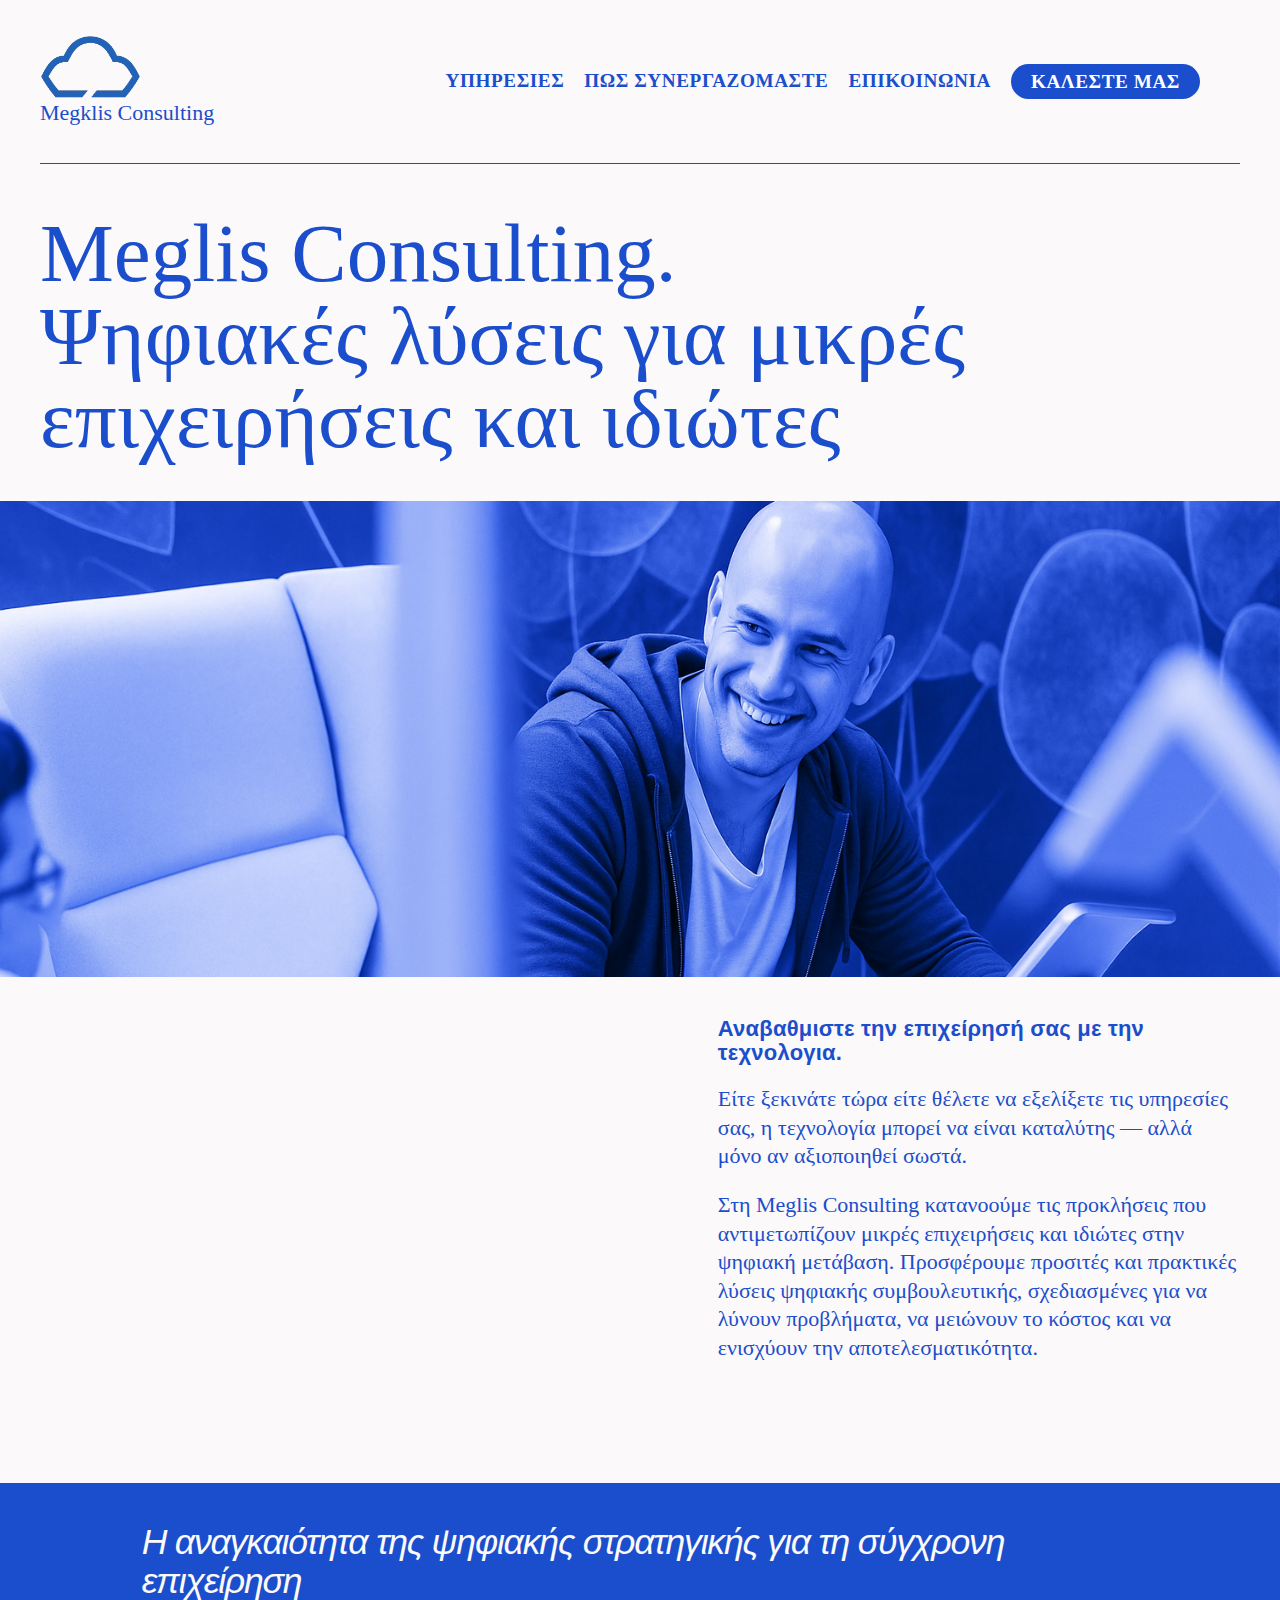
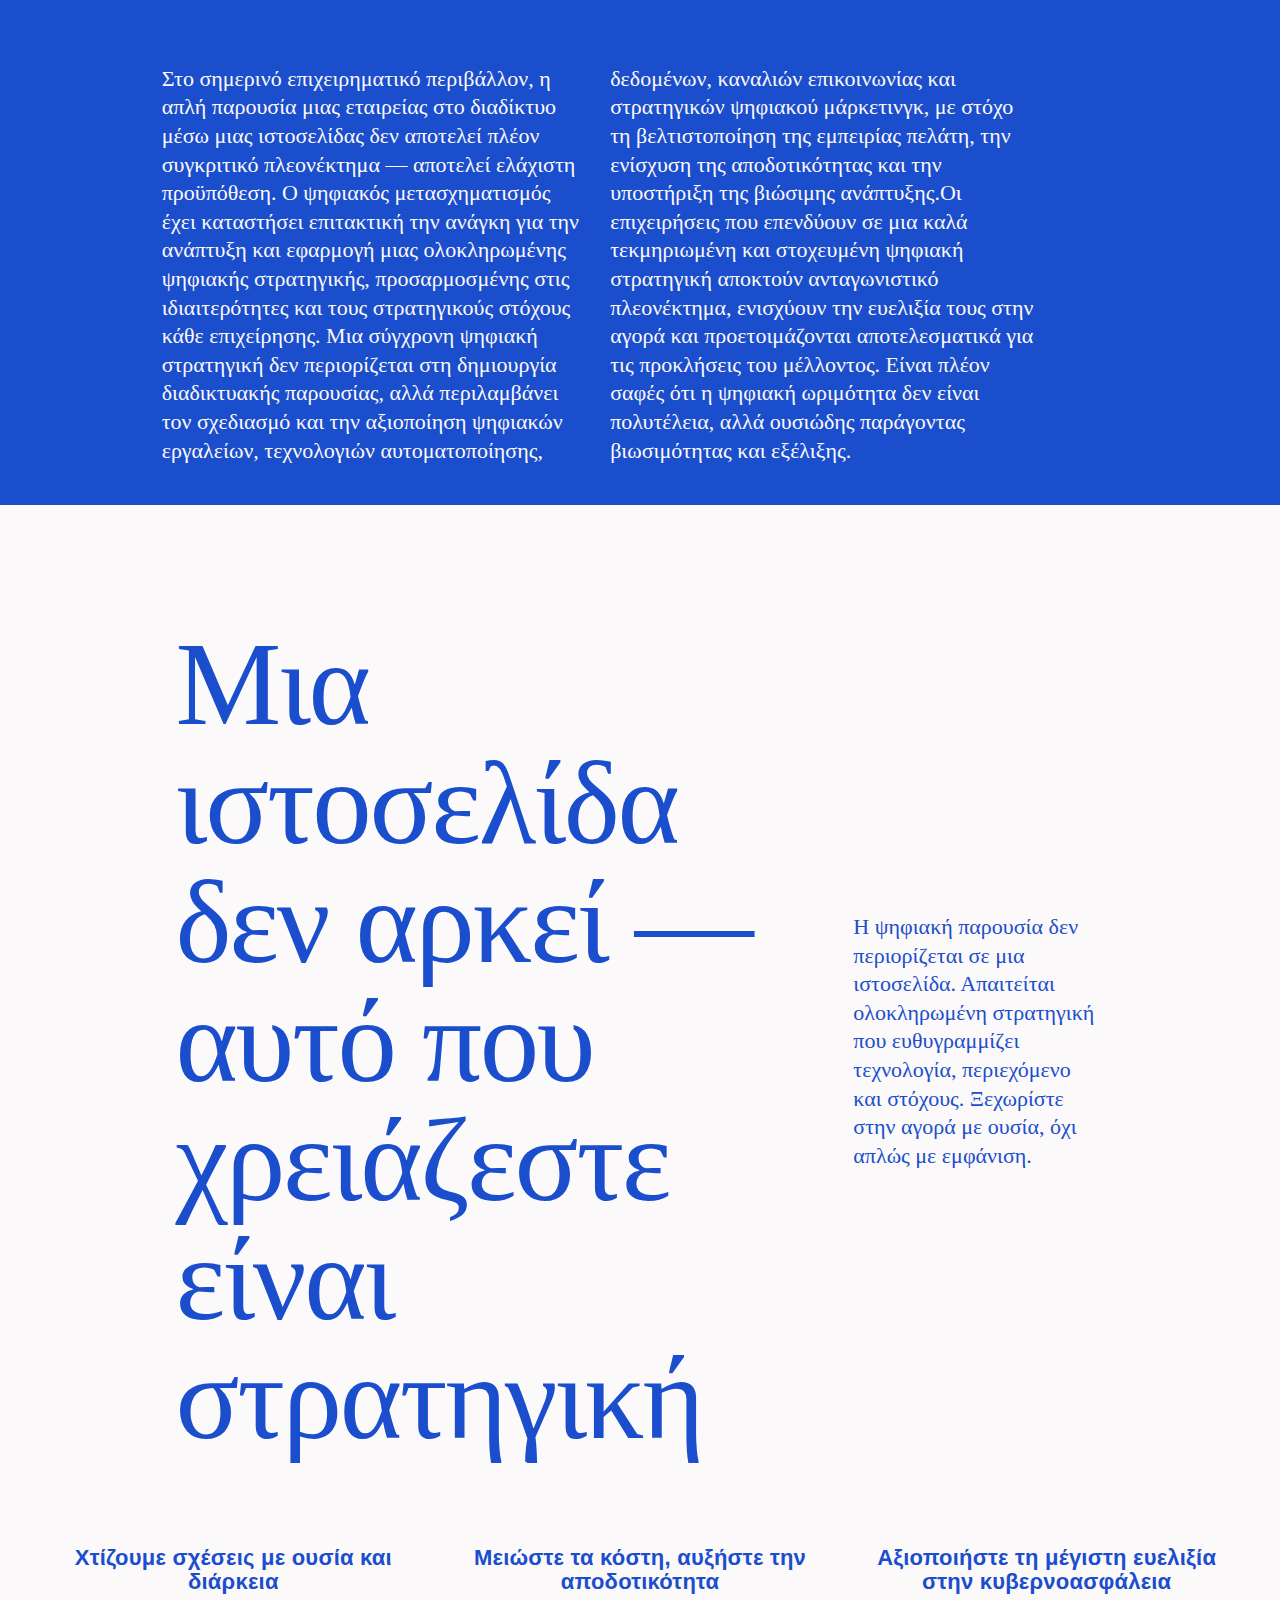
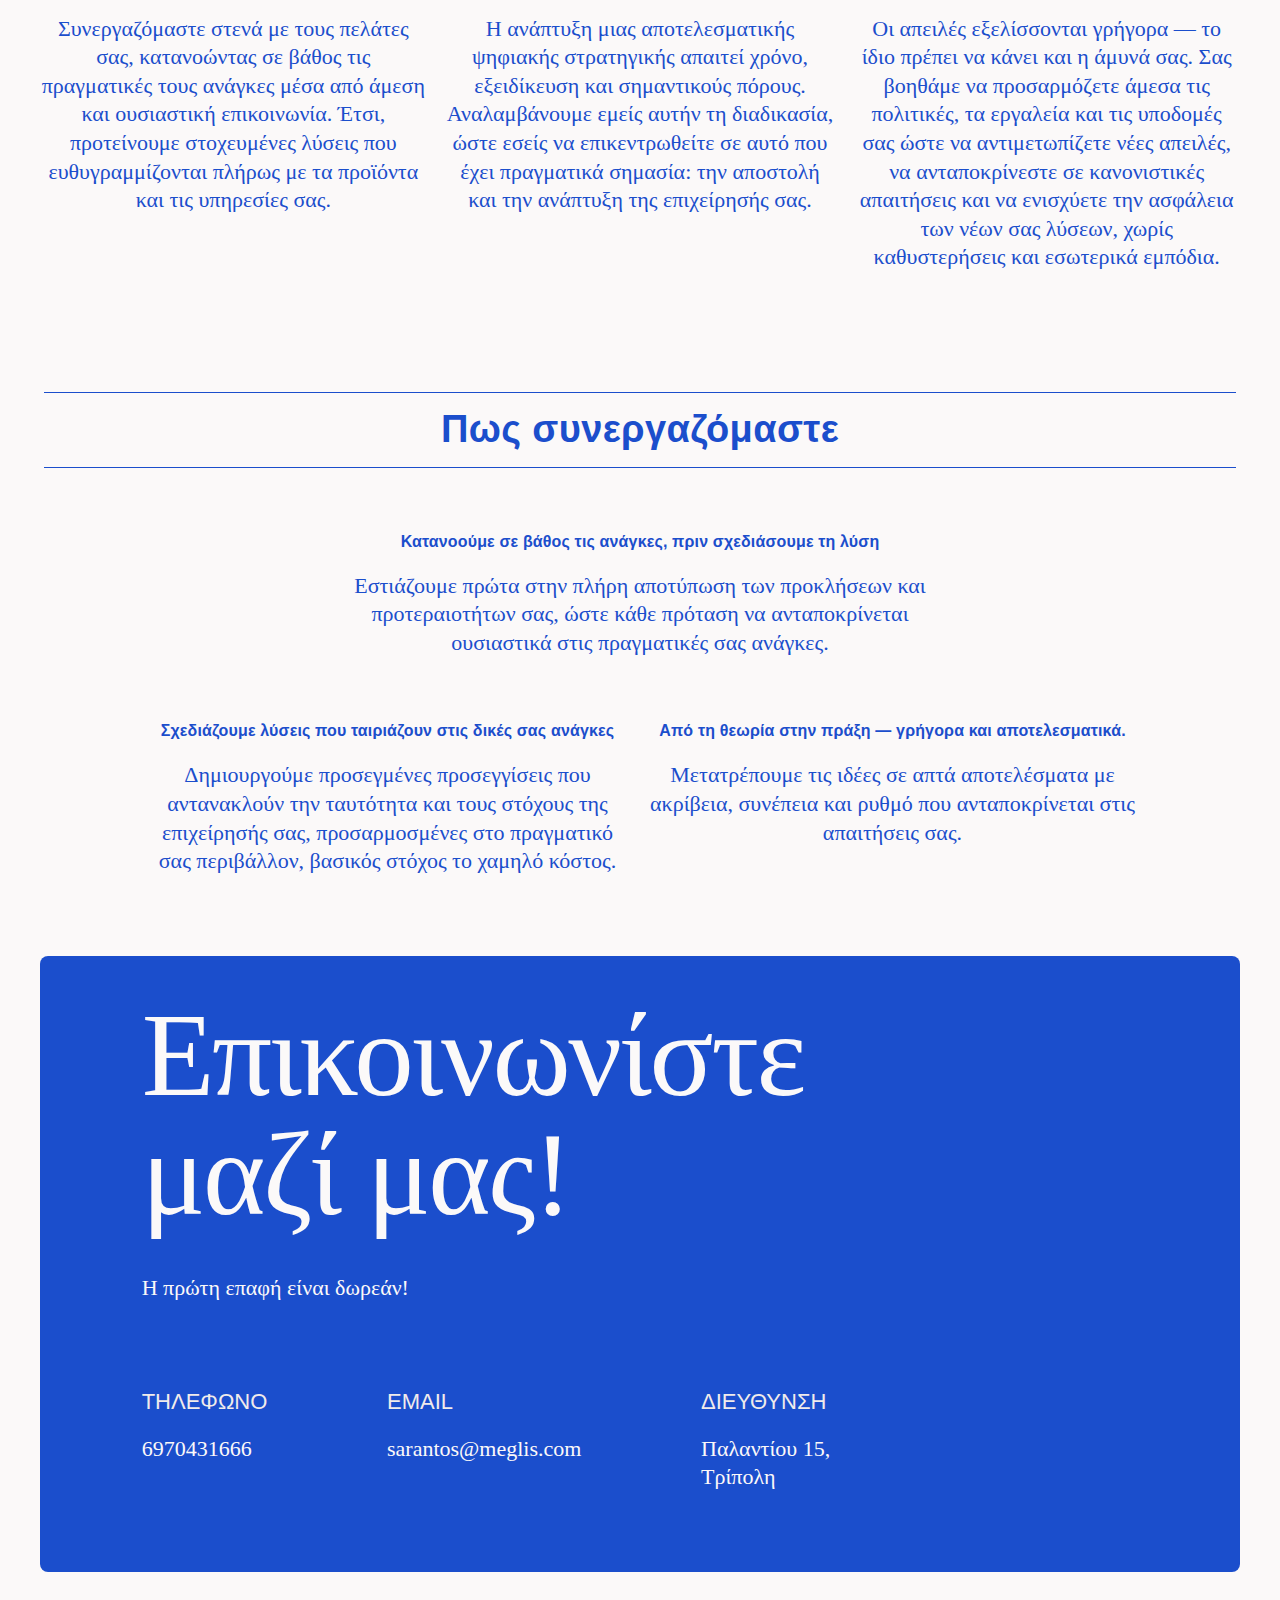
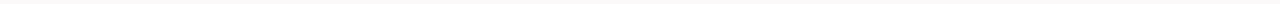
<file: index.html>
<!DOCTYPE html>
<html lang="en" dir="ltr">
  <head>
    <title>Meglis Consulting</title>
  <meta charset="utf-8">
  <meta name="viewport" content="width=device-width,initial-scale=1"/>
  <meta name="robots" content="index"/>
  <meta name="generator" content="GrapesJS Studio">
  <meta name="description" content="υπηρεσίες ψηφιακής συμβουλευτικής, κάτι περισσότερο από επαγγελματικές ιστοσελίδες"/>
  <meta property="og:title" content="Meglis Consulting"/>
  <meta property="og:description" content="υπηρεσίες ψηφιακής συμβουλευτικής, κάτι περισσότερο από επαγγελματικές ιστοσελίδες"/>
  <meta property="og:image" content="https://meglis.com/logo.png"/>
  <meta http-equiv="Content-Type" content="text/html; charset=UTF-8"/>
<meta http-equiv="X-UA-Compatible" content="ie=edge"/>
<meta name="author" content="Σαράντος Μεγκλής"/>
<link rel="canonical" href="https://meglis.com/"/>
<meta property="og:type" content="website"/>
<meta property="og:url" content="https://meglis.com"/>
<link rel="shortcut icon" href="logo.png" type="image/png"/>
  <link rel="stylesheet" href="./style.css">
  </head>
  <body id="ii4l" class="bg-white"><a href="https://./#main-content" class="[ skip-link ] button">Skip to content</a><header role="banner" id="i5h2k" class="site-head"><div id="io722" class="wrapper"><div id="ijhdi" class="site-head__inner"><div id="i3l5a" class="site-head__brand"><img width="100" viewbox="0 0 72 56" data-animate="fade-up" fill="none" src="assets/logo.png" id="ize3j"/><p width="80" viewbox="0 0 72 56" data-animate="fade-up" fill="none" id="iqcm6">Megklis Consulting</p></div><div id="imk45" class="menu__wrapper"><nav id="menu" aria-labelledby="menu-label" aria-hidden="true" class="[ menu ] site-head__nav"><ul id="iskiw" class="nav__list-copy-copy"><li data-animate="fade-up" id="i4co6"><a href="./services.html" id="iprym"><div id="i19jbr" spellcheck="false"><div id="it19q7"> ΥΠΗΡΕΣΙΕΣ</div></div></a></li><li data-animate="fade-up" id="i2xpe"><a href="index.html#join" id="iik6b">πως συνεργαζομαστε</a></li><li data-animate="fade-up" id="idm55"><a href="index.html#contact" id="ic97q">επικοινωνια</a></li><li data-animate="fade-up" id="iz5mk"><a href="tel:+306970431666" data-highlight="true" id="im45j" class="button">Καλεστε Μας</a></li></ul></nav></div></div></div></header><main id="main-content" tabindex="-1"><section class="hero"><div class="hero__content flow"><div class="wrapper triple-grid"><h1 id="i93rn" class="[ hero__heading ] text-500 md:text-600 lg:text-700 leading-tight md:leading-flat measure-shorts">Meglis Consulting. Ψηφιακές λύσεις για μικρές επιχειρήσεις και ιδιώτες</h1></div><picture loading="lazy" class="hero__image"><img src="assets/2.png" width="1440" alt="" srcset="" sizes="" id="ipdpz"/></picture><div class="hero__text wrapper flow triple-grid"><h2 data-animate="fade-up" id="iz391" class="[ hero__subtitle ] text-400 text-uppercase font-sans leading-tight tracking-loose">Αναβαθμιστε την επιχείρησή σας με την τεχνολογια.</h2><p data-animate="fade-up" id="is7eb" class="[ hero__description ] text-400 leading-loose measure-long">Είτε ξεκινάτε τώρα είτε θέλετε να εξελίξετε τις υπηρεσίες σας, η τεχνολογία μπορεί να είναι καταλύτης — αλλά μόνο αν αξιοποιηθεί σωστά.</p><p data-animate="fade-up" id="i3mrp" class="[ hero__description ] text-400 leading-loose measure-long">Στη Meglis Consulting κατανοούμε τις προκλήσεις που αντιμετωπίζουν μικρές επιχειρήσεις και ιδιώτες στην ψηφιακή μετάβαση.
Προσφέρουμε προσιτές και πρακτικές λύσεις ψηφιακής συμβουλευτικής, σχεδιασμένες για να λύνουν προβλήματα, να μειώνουν το κόστος και να ενισχύουν την αποτελεσματικότητα.</p></div></div></section><article id="about" class="[ about ] bg-primary font-smooth text-inverted align-center md:align-left"><div class="[ about__wrapper ] wrapper flow standard-grid"><h2 data-animate="in-view" class="[ about__header ] font-sans text-700 md:text-800 leading-flat"><span id="ixdps" class="[ about__prefix ] text-400 md:text-500 leading-tight font-italic">Η αναγκαιότητα της ψηφιακής στρατηγικής για τη σύγχρονη επιχείρηση</span> </h2><div data-animate="in-view" class="about__text"><p id="inqwv" class="[ about__description ] text-300 md:text-400">Στο σημερινό επιχειρηματικό περιβάλλον, η απλή παρουσία μιας εταιρείας στο διαδίκτυο μέσω μιας ιστοσελίδας δεν αποτελεί πλέον συγκριτικό πλεονέκτημα — αποτελεί ελάχιστη προϋπόθεση. Ο ψηφιακός μετασχηματισμός έχει καταστήσει επιτακτική την ανάγκη για την ανάπτυξη και εφαρμογή μιας ολοκληρωμένης ψηφιακής στρατηγικής, προσαρμοσμένης στις ιδιαιτερότητες και τους στρατηγικούς στόχους κάθε επιχείρησης. Μια σύγχρονη ψηφιακή στρατηγική δεν περιορίζεται στη δημιουργία διαδικτυακής παρουσίας, αλλά περιλαμβάνει τον σχεδιασμό και την αξιοποίηση ψηφιακών εργαλείων, τεχνολογιών αυτοματοποίησης, δεδομένων, καναλιών επικοινωνίας και στρατηγικών ψηφιακού μάρκετινγκ, με στόχο τη βελτιστοποίηση της εμπειρίας πελάτη, την ενίσχυση της αποδοτικότητας και την υποστήριξη της βιώσιμης ανάπτυξης.Οι επιχειρήσεις που επενδύουν σε μια καλά τεκμηριωμένη και στοχευμένη ψηφιακή στρατηγική αποκτούν ανταγωνιστικό πλεονέκτημα, ενισχύουν την ευελιξία τους στην αγορά και προετοιμάζονται αποτελεσματικά για τις προκλήσεις του μέλλοντος. Είναι πλέον σαφές ότι η ψηφιακή ωριμότητα δεν είναι πολυτέλεια, αλλά ουσιώδης παράγοντας βιωσιμότητας και εξέλιξης.</p></div></div></article><article id="mission" class="mission wrapper flow"><div data-animate="in-view" class="mission__text"><h2 id="iqnp6" class="[ mission__header ] text-550 md:text-700 lg:text-800 leading-tight md:leading-flat ][ tracking-fit lg:tracking-flat">Μια ιστοσελίδα δεν αρκεί — αυτό που χρειάζεστε είναι στρατηγική</h2><p id="i32rr" class="[ text-300 md:text-400 measure-short ]">Η ψηφιακή παρουσία δεν περιορίζεται σε μια ιστοσελίδα. Απαιτείται ολοκληρωμένη στρατηγική που ευθυγραμμίζει τεχνολογία, περιεχόμενο και στόχους. Ξεχωρίστε στην αγορά με ουσία, όχι απλώς με εμφάνιση.</p></div><ul class="objectives triple-grid"><li data-animate="in-view" class="[ goal ] align-center flow"><h3 id="ion6e" class="[ font-sans text-uppercase ] text-300 md:text-400 leading-tight tracking-loose">Χτίζουμε σχέσεις με ουσία και διάρκεια</h3><p id="il7zg" class="[ text-300 md:text-400 ]">Συνεργαζόμαστε στενά με τους πελάτες σας, κατανοώντας σε βάθος τις πραγματικές τους ανάγκες μέσα από άμεση και ουσιαστική επικοινωνία. Έτσι, προτείνουμε στοχευμένες λύσεις που ευθυγραμμίζονται πλήρως με τα προϊόντα και τις υπηρεσίες σας.</p></li><li data-animate="in-view" id="iy1qn" class="[ goal ] align-center flow"><h3 id="imn3i" class="[ font-sans text-uppercase ] text-300 md:text-400 leading-tight tracking-loose">Μειώστε τα κόστη, αυξήστε την αποδοτικότητα</h3><p id="iy1qn-2" class="[ text-300 md:text-400 ]">Η ανάπτυξη μιας αποτελεσματικής ψηφιακής στρατηγικής απαιτεί χρόνο, εξειδίκευση και σημαντικούς πόρους. Αναλαμβάνουμε εμείς αυτήν τη διαδικασία, ώστε εσείς να επικεντρωθείτε σε αυτό που έχει πραγματικά σημασία: την αποστολή και την ανάπτυξη της επιχείρησής σας.</p></li><li data-animate="in-view" class="[ goal ] align-center flow"><h3 id="if6pw" class="[ font-sans text-uppercase ] text-300 md:text-400 leading-tight tracking-loose">Αξιοποιήστε τη μέγιστη ευελιξία στην κυβερνοασφάλεια</h3><p id="i44yh" class="[ text-300 md:text-400 ]">Οι απειλές εξελίσσονται γρήγορα — το ίδιο πρέπει να κάνει και η άμυνά σας. Σας βοηθάμε να προσαρμόζετε άμεσα τις πολιτικές, τα εργαλεία και τις υποδομές σας ώστε να αντιμετωπίζετε νέες απειλές, να ανταποκρίνεστε σε κανονιστικές απαιτήσεις και να ενισχύετε την ασφάλεια των νέων σας λύσεων, χωρίς καθυστερήσεις και εσωτερικά εμπόδια.</p></li></ul></article><article id="join" class="[ join ] wrapper flow align-center"><!-- <div class="flow" data-animate="in-view">
                <h2 class="[ join__header ] text-550 md:text-700 lg:text-800 leading-tight md:leading-flat md:measure-micro tracking-fit tracking-flat"
                    style="opacity:1;transform:translateY(0px)">Η2.</h2>
                <p class="[ join__description ] text-300 md:text-400 measure-long"
                    style="opacity:1;transform:translateY(0px)"><π></p>
            </div> --><section data-animate="in-view" class="work flow"><h3 id="it4gi6" class="[ work__header ] font-sans text-uppercase text-400 leading-tight tracking-loose">Πως συνεργαζόμαστε</h3><ul id="ihf3qt" class="perks flow standard-grid"><li data-animate="in-view" class="perk"><h4 class="[ font-sans text-uppercase text-300 ] leading-fit tracking-loose">Κατανοούμε σε βάθος τις ανάγκες, πριν σχεδιάσουμε τη λύση</h4><p id="ic7ug4" class="[ text-300 md:text-400 ] align-left lg:align-center"> Εστιάζουμε πρώτα στην πλήρη αποτύπωση των προκλήσεων και προτεραιοτήτων σας, ώστε κάθε πρόταση να ανταποκρίνεται ουσιαστικά στις πραγματικές σας ανάγκες.
                        </p></li><li data-animate="in-view" class="perk"><h4 class="[ font-sans text-uppercase text-300 ] leading-fit tracking-loose">Σχεδιάζουμε λύσεις που ταιριάζουν στις δικές σας ανάγκες</h4><p id="i7f5j3" class="[ text-300 md:text-400 ] align-left lg:align-center">Δημιουργούμε προσεγμένες προσεγγίσεις που αντανακλούν την ταυτότητα και τους στόχους της επιχείρησής σας, προσαρμοσμένες στο πραγματικό σας περιβάλλον, βασικός στόχος το χαμηλό κόστος.</p></li><li data-animate="in-view" class="perk"><h4 class="[ font-sans text-uppercase text-300 ] leading-fit tracking-loose">Από τη θεωρία στην πράξη — γρήγορα και αποτελεσματικά.</h4><p id="icm1m5" class="[ text-300 md:text-400 ] align-left lg:align-center">Μετατρέπουμε τις ιδέες σε απτά αποτελέσματα με ακρίβεια, συνέπεια και ρυθμό που ανταποκρίνεται στις απαιτήσεις σας.</p></li></ul><!-- </section><button id="modal-toggle" type="button" class="modal__toggle button" aria-expanded="false"> </button>
            <div role="dialog" id="signup-dialog" class="dialog hidden sf-hidden" aria-modal="true"
                aria-labelledby="dialog-label"></div> --></section></article></main><footer id="contact" data-animate="in-view" class="site-foot wrapper"><div id="iqd9xk" class="[ site-foot__content ] bg-primary font-smooth text-inverted standard-grid"><div data-animate="in-view" class="text-illustration"><h2 id="iq06jm" class="[ site-foot__header ] text-550 md:text-700 lg:text-800 align-center lg:align-left leading-tight md:leading-flat tracking-fit lg:tracking-flat">Επικοινωνίστε μαζί μας!</h2></div><div data-animate="in-view" class="text-illustration"><p id="iep9y6" class="[ text-300 md:text-400 ] align-left lg:align-center">Η πρώτη επαφή είναι δωρεάν!</p></div><address data-animate="in-view" class="contact"><div id="i2ils9" class="contact__phone"><h3 class="[ contact__title ]">Τηλεφωνο</h3><a href="tel:+306970431666">6970431666</a></div><div id="iifm3r" class="contact__email"><h3 class="[ contact__title ]">Email</h3><a href="mailto:sarantos@meglis.com">sarantos@meglis.com</a></div><!-- <div class="contact__social" style="opacity:1;transform:translateY(0px)">
                    <h3 class="[ contact__title ]">Social Media</h3><a
                        href="https://instagram.com/cgrconcept18">Instagram</a> <a
                        href="https://www.facebook.com/CGR-Consulting-878782695628691/">Facebook</a> <a
                        href="https://cgr-consulting.ca/?ref=onepagelove">LinkedIn</a>
                </div> --><div id="i2tnfw" class="contact__address"><h3 class="[ contact__title ]">Διευθυνση</h3><p>Παλαντίου 15, Τρίπολη</p></div></address></div></footer><noscript>&amp;lt;link rel=&amp;#34;stylesheet&amp;#34;
        href=&amp;#34;/subfont/fallback-b0566196bf.css&amp;#34;&amp;gt;</noscript><xox-ponpxcawhkkf><template shadowrootmode="closed"><div id="oWrGUkM_nJmpHEVT"></div></template></xox-ponpxcawhkkf></body>
</html>
</file>
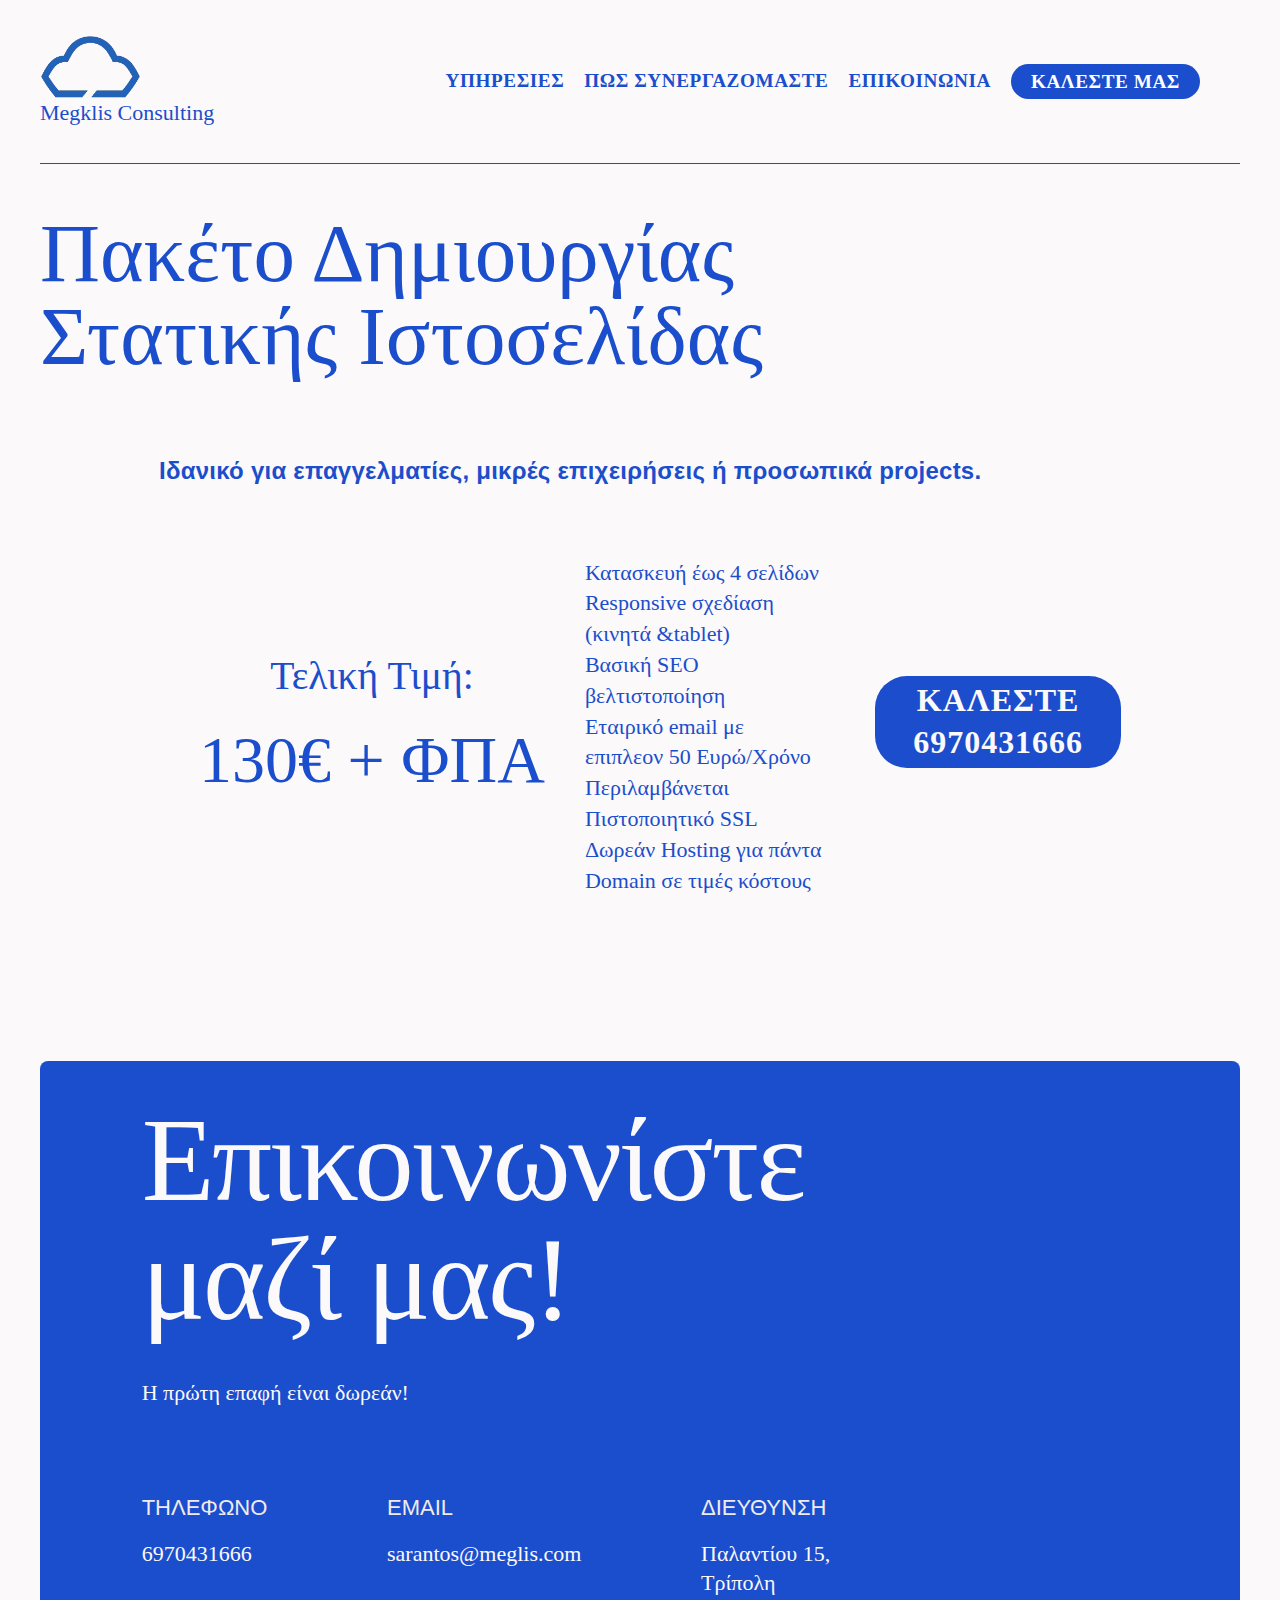
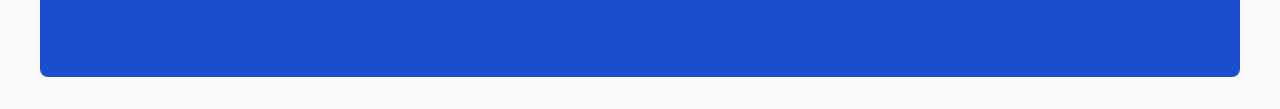
<file: services.html>
<!DOCTYPE html>
<html lang="en" dir="ltr">
  <head>
    <title>Meglis Consulting</title>
  <meta charset="utf-8">
  <meta name="viewport" content="width=device-width,initial-scale=1"/>
  <meta name="robots" content="index"/>
  <meta name="generator" content="GrapesJS Studio">
  <meta name="description" content="υπηρεσίες ψηφιακής συμβουλευτικής, κάτι περισσότερο από επαγγελματικές ιστοσελίδες"/>
  <meta property="og:title" content="Meglis Consulting"/>
  <meta property="og:description" content="υπηρεσίες ψηφιακής συμβουλευτικής, κάτι περισσότερο από επαγγελματικές ιστοσελίδες"/>
  <meta property="og:image" content="https://meglis.com/logo.png"/>
  <meta http-equiv="Content-Type" content="text/html; charset=UTF-8"/>
<meta http-equiv="X-UA-Compatible" content="ie=edge"/>
<meta name="author" content="Σαράντος Μεγκλής"/>
<link rel="canonical" href="https://meglis.com/"/>
<meta property="og:type" content="website"/>
<meta property="og:url" content="https://meglis.com"/>
<link rel="shortcut icon" href="logo.png" type="image/png"/>
<!-- Google tag (gtag.js) -->
<script async src="https://www.googletagmanager.com/gtag/js?id=AW-715668818">
</script>
<script>
  window.dataLayer = window.dataLayer || [];
  function gtag(){dataLayer.push(arguments);}
  gtag('js', new Date());

  gtag('config', 'AW-715668818');
</script>
<script>
  gtag('event', 'conversion', {'send_to': 'AW-715668818/ALbSCIzth9MaENL6oNUC'});
</script>
  <link rel="stylesheet" href="./style.css">
  </head>
  <body id="ii4l-2" class="bg-white"><a href="https://./#main-content" class="[ skip-link ] button">Skip to content</a><header role="banner" id="i5h2k-2" class="site-head"><div id="io722-2" class="wrapper"><div id="ijhdi-2" class="site-head__inner"><div id="i3l5a-2" class="site-head__brand"><img width="100" viewbox="0 0 72 56" data-animate="fade-up" fill="none" src="assets/logo.png" id="ize3j-2"/><p width="80" viewbox="0 0 72 56" data-animate="fade-up" fill="none" id="iqcm6-2">Megklis Consulting</p></div><div id="imk45-2" class="menu__wrapper"><nav id="menu-2" aria-labelledby="menu-label" aria-hidden="true" class="[ menu ] site-head__nav"><ul id="iskiw-2" class="nav__list-copy-copy"><li data-animate="fade-up" id="i4co6-2"><a href="index.html#mission" id="iprym-2"><div id="i19jbr-2" spellcheck="false"><div id="i8x19l"> ΥΠΗΡΕΣΙΕΣ</div></div></a></li><li data-animate="fade-up" id="i2xpe-2"><a href="index.html#join" id="iik6b-2">πως συνεργαζομαστε</a></li><li data-animate="fade-up" id="idm55-2"><a href="index.html#contact" id="ic97q-2">επικοινωνια</a></li><li data-animate="fade-up" id="iz5mk-2"><a href="tel:+306970431666" data-highlight="true" id="im45j-2-2" class="button">Καλεστε Μας</a></li></ul></nav></div></div></div></header><main id="main-content-2" tabindex="-1"><section id="isd5s8" class="hero"><div id="ipilxd" class="hero__content flow"><div id="i20mxx" class="wrapper triple-grid"><h1 id="ids91h" class="[ hero__heading ] text-500 md:text-600 lg:text-700 leading-tight md:leading-flat measure-shorts">Πακέτο Δημιουργίας Στατικής Ιστοσελίδας</h1></div></div></section><article id="join-2"><!-- <div class="flow" data-animate="in-view">
                <h2 class="[ join__header ] text-550 md:text-700 lg:text-800 leading-tight md:leading-flat md:measure-micro tracking-fit tracking-flat"
                    style="opacity:1;transform:translateY(0px)">Η2.</h2>
                <p class="[ join__description ] text-300 md:text-400 measure-long"
                    style="opacity:1;transform:translateY(0px)"><π></p>
            </div> --><section data-animate="in-view" id="il9k9t" class="work flow"><h3 id="it4gi6-2-2" class="[ work__header ] font-sans text-uppercase text-400 leading-tight tracking-loose">Ιδανικό για επαγγελματίες, μικρές επιχειρήσεις ή προσωπικά projects.</h3><!-- </section><button id="modal-toggle" type="button" class="modal__toggle button" aria-expanded="false"> </button>
            <div role="dialog" id="signup-dialog" class="dialog hidden sf-hidden" aria-modal="true"
                aria-labelledby="dialog-label"></div> --><div data-type-role="flex-row" id="ihfgsp" class="gjs-plg-flex-row"><div data-type-role="flex-column" id="iqviwg" class="gjs-plg-flex-column"><div id="inmy5f"><div id="i5lrgk">Τελική Τιμή:</div></div><div id="ignpri"><div id="i5fj15">130€ + ΦΠΑ</div></div></div><div data-type-role="flex-column" id="ixtrrh" class="gjs-plg-flex-column"><div id="i02o8u"><div id="ido6bm"><div id="in7ibd">Κατασκευή έως 4 σελίδων</div><div id="iv6kdk">Responsive σχεδίαση (κινητά &amp;tablet)</div><div id="izgj6f">Βασική SEO βελτιστοποίηση</div><div id="ihtgvr">Εταιρικό email με</div><div draggable="true" id="iur6md">επιπλεον 50 Ευρώ/Χρόνο</div><div draggable="true" id="i38ibx">Περιλαμβάνεται <br id="i8jo1l"/>Πιστοποιητικό SSL</div><div draggable="true" id="i5oi7e">Δωρεάν Hosting για πάντα</div><div id="ivqbdr">Domain σε τιμές κόστους</div></div></div></div><div data-type-role="flex-column" id="i9cslp" class="gjs-plg-flex-column"><a href="tel:+306970431666" data-highlight="true" id="im45j-2-4" class="button"><div id="idccpx" spellcheck="false"><div id="ipqfol">Καλεστε</div><div id="iwmjoy">6970431666</div></div></a></div></div></section></article></main><footer id="contact-2" data-animate="in-view" class="site-foot wrapper"><div id="iqd9xk-2" class="[ site-foot__content ] bg-primary font-smooth text-inverted standard-grid"><div data-animate="in-view" class="text-illustration"><h2 id="iq06jm-2" class="[ site-foot__header ] text-550 md:text-700 lg:text-800 align-center lg:align-left leading-tight md:leading-flat tracking-fit lg:tracking-flat">Επικοινωνίστε μαζί μας!</h2></div><div data-animate="in-view" class="text-illustration"><p id="iep9y6-2" class="[ text-300 md:text-400 ] align-left lg:align-center">Η πρώτη επαφή είναι δωρεάν!</p></div><address data-animate="in-view" class="contact"><div id="i2ils9-2" class="contact__phone"><h3 class="[ contact__title ]">Τηλεφωνο</h3><a href="tel:+306970431666" id="iptt4b">6970431666</a></div><div id="iifm3r-2" class="contact__email"><h3 class="[ contact__title ]">Email</h3><a href="mailto:sarantos@meglis.com">sarantos@meglis.com</a></div><!-- <div class="contact__social" style="opacity:1;transform:translateY(0px)">
                    <h3 class="[ contact__title ]">Social Media</h3><a
                        href="https://instagram.com/cgrconcept18">Instagram</a> <a
                        href="https://www.facebook.com/CGR-Consulting-878782695628691/">Facebook</a> <a
                        href="https://cgr-consulting.ca/?ref=onepagelove">LinkedIn</a>
                </div> --><div id="i2tnfw-2" class="contact__address"><h3 class="[ contact__title ]">Διευθυνση</h3><p>Παλαντίου 15, Τρίπολη</p></div></address></div></footer></body>
</html>
</file>
<file: style.css>
* { box-sizing: border-box; } body {margin: 0;}:root{--gjs-t-color-primary:#cf549e;--gjs-t-color-secondary:#b9227d;--gjs-t-color-accent:#ffb347;--gjs-t-color-success:#28a745;--gjs-t-color-warning:#ffc107;--gjs-t-color-error:#dc3545;--color-black:#0a0505;--color-white:#fbf9f9;--color-gray-0:#160f0f;--color-gray-1:#413a3a;--color-gray-2:#7a7777;--color-gray-3:#b7aeae;--color-gray-4:#e1dbdb;--color-gray-5:#f0ebeb;--color-primary:#1b4ecc;--color-primary-shade:#123c98;--color-primary-tint:#9aa8ff;--color-error:#cc1b1b
        ;}body{background-color:#e7e7e7;font-family:"Cirka Regular__subset", Cirka Regular, Times New Roman, Georgia, serif;min-height:100vh;color:#1b4ecc;font-size:1.375rem;line-height:1.4;scroll-behavior:smooth;}.head{padding:50px 50px 35px;}.logo{height:50px;display:block;margin:0 auto;}.card{max-width:700px;padding:40px 45px;background-color:white;border-radius:15px;margin:0 auto;}.title{margin:0;text-align:center;}.gjs-t-body{background-color:inherit;color:inherit;font-size:1rem;line-height:1.75rem;font-family:Arial, Helvetica, sans-serif;}.subtitle{text-align:center;margin:0;padding:25px 0;}.paragraph{line-height:1.5;margin-bottom:40px;}.link{color:#af4e8a;text-decoration:none;font-size:13px;}.footer{margin-top:30px;text-align:center;}.gjs-t-h1{color:var(--gjs-t-color-secondary);font-size:1.5rem;line-height:2.5rem;}.button{display:inline-block;padding:.5rem 1rem;text-decoration:none;text-align:center;border-width:0;-webkit-font-smoothing:antialiased;-moz-osx-font-smoothing:grayscale;background-color:#1b4ecc;border:0;border-radius:2rem;color:#fbf9f9;cursor:pointer;font-family:"Cirka Regular__subset", Cirka Regular, Times New Roman, Georgia, serif;font-size:.999625rem;letter-spacing:.03em;line-height:1;text-transform:uppercase;font-weight:bold;}.gjs-t-h2{color:#601843;font-size:1.2rem;line-height:1.75rem;}.gjs-t-button{background-color:var(--gjs-t-color-primary);color:white;border-radius:0.3rem;}.gjs-t-link{color:var(--gjs-t-color-primary);text-decoration:underline;}.gjs-t-border{border-radius:0.3rem;border-color:#e0e0e0;}.splitting .word{display:inline-block;--word-percent:calc(var(--word-index)/var(--word-total));--line-percent:calc(var(--line-index)/var(--line-total))
        ;}.splitting{--word-center:calc((var(--word-total) - 1)/2);--char-center:calc((var(--char-total) - 1)/2);--line-center:calc((var(--line-total) - 1)/2)
        ;}.align-left{text-align:left;}.align-center{text-align:center;}.bg-white{background:var(--color-white);}.bg-primary{background:var(--color-primary);}.font-sans{font-family:"bebas-neue-pro__subset", bebas-neue-pro, Helvetica Neue, Helvetica, --apple-system, sans-serif;}.leading-loose{line-height:1.3;}.leading-fit{line-height:1.25;}.leading-tight{line-height:1.1;}.leading-flat{line-height:1;}.tracking-loose{letter-spacing:.01em;}.tracking-fit{letter-spacing:-.01em;}.tracking-flat{letter-spacing:-.02em;}.measure-short{max-width:38ch;}.measure-long{max-width:65ch;}.text-300{font-size:.999625rem;}.text-400{font-size:1.375rem;}.text-500{font-size:2.22475rem;}.text-550{font-size:2.811875rem;}.text-700{font-size:5.187875rem;}*, :after, :before{box-sizing:border-box;}ul[class]{padding:0;list-style:none;}body, h1, h2, h3, h4, p, ul[class]{margin:0;}html{scroll-behavior:smooth;}a:not([class]){-webkit-text-decoration-skip:ink;text-decoration-skip-ink:auto;color:#1b4ecc;font-family:"Cirka Light__subset", Cirka Light, Times New Roman, Georgia, serif;-webkit-text-decoration-color:#1b4ecc;text-decoration-color:#1b4ecc;}img{display:block;max-width:100%;}button{font:inherit;}::selection{background:rgba(27, 78, 204, .4);}li:not([class]){list-style:none;}:focus{outline:2px dashed #1b4ecc;outline-offset:.25rem;}main{flex:1 0 auto;}footer{flex-shrink:0;}main:focus{outline:0;}h1, h2, h3, h4{font-family:Times New Roman, Georgia, serif;font-weight:400;}p{line-height:1.25;}main>*+*{margin-top:4rem;}article{scroll-margin-top:2ex;}.skip-link{left:1.375rem;position:absolute;top:1.375rem;z-index:99;}.site-head__inner{align-items:center;border-bottom:1px solid var(--color-primary);display:flex;justify-content:space-between;padding:1.5rem 0;}.site-head__brand svg{height:40px;}.site-head .nav__list{display:flex;flex-direction:column;justify-content:space-between;width:100vw;}.site-head .nav__list .button:after, .site-head .nav__list .button:before{display:none;}.site-foot{--flow-space:2.5rem;background-color:var(--color-primary);margin-top:5rem;}.site-foot>div{padding-bottom:var(--flow-space);padding-top:var(--flow-space);}.site-foot .text-illustration{margin-bottom:var(--flow-space);}.site-foot__image{height:29vw;margin:var(--flow-space) auto 0;width:44vw;}.site-foot .contact{display:flex;flex-wrap:wrap;font-style:normal;}.site-foot .contact>*{flex:1 1 50%;margin-bottom:2.5rem;}.site-foot .contact a, .site-foot .contact p{color:var(--color-white);font-size:.999625rem;line-height:1.3;}.site-foot .contact a{display:block;text-decoration:none;}.site-foot .contact a+a{margin-top:.25rem;}.site-foot .contact__title{color:#f0ebeb;font-family:"bebas-neue-pro__subset", bebas-neue-pro, Helvetica Neue, Helvetica, --apple-system, sans-serif;font-size:.999625rem;line-height:1.1;margin-bottom:1.25rem;text-transform:uppercase;}.menu{align-content:center;background-color:var(--color-primary);bottom:0;display:flex;justify-content:center;left:0;opacity:0;padding:15vh 1rem;place-content:center;pointer-events:none;position:fixed;right:0;top:0;transition:opacity .3s ease-out;z-index:10;}.menu a{color:var(--color-white);display:block;font-size:10rem;text-align:center;font-weight:bold;}.menu__wrapper{align-items:center;display:flex;}.button a{text-align:center;}.button:hover{background-color:#123c98;}.button[data-highlight=true]{--icon-size:0.5rem;--icon-space:0.25rem;align-items:center;display:block;}.button[data-highlight=true]:after, .button[data-highlight=true]:before{fill:currentColor;content:" ";height:var(--icon-size);width:var(--icon-size);}.button[data-highlight=true]:before{margin-right:var(--icon-space);}.button[data-highlight=true]:after{margin-left:var(--icon-space);}.hero{--flow-space:2.5rem;margin-top:3rem;}.hero__image{height:30vh;margin-left:auto;margin-right:auto;max-width:90rem;-o-object-fit:cover;object-fit:cover;width:min(100vw, 85rem);}.hero__image img{height:auto;margin:inherit;}.hero__text>*{--flow-space:1.25rem
        ;}.about{--flow-space:2rem;padding-bottom:2.5rem;padding-top:2.5rem;}.about__header{display:flex;flex-direction:column;}.about .since{left:-3rem;position:absolute;top:1rem;}.about .since>svg{transform:scale(.3);}.about .logo-garden{display:flex;overflow-x:auto;}.about .logo-garden>*+*{margin-left:.625rem;}.about .logo-garden svg{flex:0 0 calc(33vw - 2rem);}.mission__text p{margin-top:1.25rem;}.mission .objectives, .mission .objectives>*+*{margin-top:2.5rem;}.mission .objectives li{--flow-space:0.625rem
        ;}.mission .objectives li img{height:5rem;margin-left:auto;margin-right:auto;}.join{--flow-space:2.5rem
        ;}.join.wrapper{position:static;}.join>div{--flow-space:1rem
        ;}.join__description{margin-left:auto;margin-right:auto;}.join .work__header{border-bottom:1px solid var(--color-primary);border-top:1px solid var(--color-primary);padding-bottom:1rem;padding-top:1rem;}.join .perks{margin-top:2.5rem;}.join .perk__heading img{height:11.875rem;margin-left:auto;margin-right:auto;-o-object-fit:cover;object-fit:cover;}.join .perk p, .join .perk__heading h4{margin-top:1.25rem;}.flow>*+*{margin-top:var(--flow-space, 3.68775rem);}.visually-hidden, .skip-link:not(:focus){clip:rect(0 0 0 0);border:0;height:auto;margin:0;overflow:hidden;padding:0;position:absolute;white-space:nowrap;width:1px;}.wrapper{--grid-margin:1rem;margin-left:auto;margin-right:auto;max-width:90rem;padding:0 var(--grid-margin);position:relative;}.text-uppercase{text-transform:none;font-weight:bold;}.font-smooth{-webkit-font-smoothing:antialiased;-moz-osx-font-smoothing:grayscale;}.font-italic{font-style:italic;}.text-inverted{color:var(--color-white);}.logo-mask{width:200px;height:100px;background-color:#000000;undefined:undefined;-webkit-mask-image:url('logo.png');-webkit-mask-repeat:no-repeat;-webkit-mask-size:contain;mask-image:url('logo.png');mask-repeat:no-repeat;mask-size:contain;}.sf-hidden{display:none !important;}img[src="data:, "], source[src="data:, "]{display:none !important;}#ize3j{opacity:1;transform:translateY(0px);}#iqcm6{opacity:1;transform:translateY(0px);}#i4co6{opacity:1;transform:translateY(0px);margin-top:10px;margin-right:10px;margin-bottom:10px;margin-left:10px;}#i2xpe{opacity:1;transform:translateY(0px);margin-top:10px;margin-right:10px;margin-bottom:10px;margin-left:10px;}#idm55{opacity:1;transform:translateY(0px);margin-top:10px;margin-right:10px;margin-bottom:10px;margin-left:10px;}#iz5mk{opacity:1;transform:translateY(0px);margin-top:10px;margin-right:10px;margin-bottom:10px;margin-left:10px;color:rgba(255, 255, 255, 1);}#ipdpz{opacity:1;transform:translateY(0px);padding-top:0px;padding-right:0px;padding-bottom:0px;padding-left:0px;display:flex;justify-content:center;align-items:center;margin-right:auto;margin-left:auto;}#iz391{opacity:1;transform:translateY(0px);}#is7eb{opacity:1;transform:translateY(0px);}#i3mrp{opacity:1;transform:translateY(0px);}#ixdps{opacity:1;transform:translateY(0px);}#inqwv{opacity:1;transform:translateY(0px);}#iqnp6{opacity:1;transform:translateY(0px);}#i32rr{opacity:1;transform:translateY(0px);}#ion6e{opacity:1;transform:translateY(0px);}#il7zg{opacity:1;transform:translateY(0px);}#imn3i{opacity:1;transform:translateY(0px);}#iy1qn{opacity:1;transform:translateY(0px);}#if6pw{opacity:1;transform:translateY(0px);}#i44yh{opacity:1;transform:translateY(0px);}#it4gi6{opacity:1;transform:translateY(0px);}#ihf3qt{opacity:1;transform:translateY(0px);}#ic7ug4{opacity:1;transform:translateY(0px);}#i7f5j3{opacity:1;transform:translateY(0px);}#icm1m5{opacity:1;transform:translateY(0px);}#iqd9xk{opacity:1;transform:translateY(0px);}#iq06jm{opacity:1;transform:translateY(0px);}#iep9y6{opacity:1;transform:translateY(0px);}#i2ils9{opacity:1;transform:translateY(0px);}#iifm3r{opacity:1;transform:translateY(0px);}#i2tnfw{opacity:1;transform:translateY(0px);}#menu{overflow:hidden;justify-content:flex-end;}#ijhdi{display:flex;flex-direction:row;}#i3l5a{align-self:center;}#imk45{justify-content:flex-start;}#io722{display:block;}#iskiw{display:flex;padding-top:10px;padding-right:10px;padding-bottom:10px;padding-left:10px;margin-top:20px;margin-right:20px;margin-bottom:20px;margin-left:20px;position:static;align-items:center;}#i19jbr{position:relative;}#ize3j-2{opacity:1;transform:translateY(0px);}#iqcm6-2{opacity:1;transform:translateY(0px);}#i3l5a-2{align-self:center;}#i19jbr-2{position:relative;}#i4co6-2{opacity:1;transform:translateY(0px);margin-top:10px;margin-right:10px;margin-bottom:10px;margin-left:10px;}#i2xpe-2{opacity:1;transform:translateY(0px);margin-top:10px;margin-right:10px;margin-bottom:10px;margin-left:10px;}#idm55-2{opacity:1;transform:translateY(0px);margin-top:10px;margin-right:10px;margin-bottom:10px;margin-left:10px;}#iz5mk-2{opacity:1;transform:translateY(0px);margin-top:10px;margin-right:10px;margin-bottom:10px;margin-left:10px;color:rgba(255, 255, 255, 1);}#iskiw-2{display:flex;padding-top:10px;padding-right:10px;padding-bottom:10px;padding-left:10px;margin-top:20px;margin-right:20px;margin-bottom:20px;margin-left:20px;position:static;align-items:center;}#menu-2{overflow:hidden;justify-content:flex-end;}#imk45-2{justify-content:flex-start;}#ijhdi-2{display:flex;flex-direction:row;}#io722-2{display:block;}#iq06jm-2{opacity:1;transform:translateY(0px);}#iep9y6-2{opacity:1;transform:translateY(0px);}#i2ils9-2{opacity:1;transform:translateY(0px);}#iifm3r-2{opacity:1;transform:translateY(0px);}#i2tnfw-2{opacity:1;transform:translateY(0px);}#iqd9xk-2{opacity:1;transform:translateY(0px);}#main-content-2{padding-top:0px;padding-right:0px;padding-bottom:0px;padding-left:0px;}#join-2{display:flex;flex-direction:column;max-width:90rem;padding-top:80px;padding-bottom:80px;justify-content:center;align-items:center;margin-top:auto;margin-right:auto;margin-bottom:auto;margin-left:auto;}.work.flow{padding-top:0px;padding-right:0px;padding-bottom:0px;padding-left:0px;margin-top:4px;margin-right:4px;margin-bottom:4px;margin-left:4px;}.\[.join-copy.\].wrapper.flow.align-center{margin-right:0px;margin-bottom:0px;margin-left:0px;padding-top:10px;padding-right:40px;padding-bottom:0px;padding-left:40px;margin-top:0px;justify-content:center;align-items:center;}.\[.work__header.\].font-sans.text-uppercase.text-400.leading-tight.tracking-loose{font-size:2.375rem;}#it4gi6-2-2{opacity:1;transform:translateY(0px);font-size:1.5rem;}#il9k9t{display:flex;flex-direction:column;align-items:stretch;justify-content:flex-start;border-top-left-radius:0px;border-top-right-radius:0px;border-bottom-left-radius:0px;border-bottom-right-radius:0px;border-top-width:0px;border-right-width:0px;border-bottom-width:0px;border-left-width:0px;padding-top:0px;padding-right:0px;padding-bottom:0px;padding-left:0px;margin-top:0px;margin-right:4px;margin-bottom:0px;margin-left:4px;}#io7706{display:flex;flex-direction:column;align-items:stretch;justify-content:flex-start;}#it4gi6-2-2-2{opacity:1;transform:translateY(0px);}#iopo92{display:flex;flex-direction:column;align-items:stretch;justify-content:flex-start;}#i02o8u{padding:10px;align-self:stretch;display:flex;align-items:flex-start;flex-direction:column;justify-content:space-between;padding-top:0px;padding-right:0px;padding-bottom:5px;padding-left:0px;margin-top:14px;margin-right:0px;margin-bottom:0px;margin-left:0px;}#ia8pn3{margin-top:0px;margin-right:0px;margin-bottom:0px;margin-left:0px;padding-top:0px;padding-right:0px;padding-bottom:0px;padding-left:0px;text-align:left;}.gjs-plg-flex-column{flex-grow:1;}.gjs-plg-flex-row{display:flex;align-items:stretch;flex-wrap:nowrap;}#ihfgsp{width:100%;}#iqviwg{flex-basis:33.33%;display:flex;flex-direction:column;justify-content:center;}#ixtrrh{flex-basis:16.03%;display:flex;align-items:flex-start;flex-direction:column;padding-top:0px;padding-right:0px;padding-bottom:0px;padding-left:0px;margin-top:0px;margin-right:31px;margin-bottom:0px;margin-left:0px;}#i9cslp{flex:0 0 auto;align-self:center;flex-basis:17.3%;}#ido6bm{text-align:left;padding-top:0px;padding-right:0px;padding-bottom:0px;padding-left:0px;margin-top:0px;margin-right:0px;margin-bottom:0px;margin-left:0px;}#inmy5f{padding:10px;font-size:1.8em;display:flex;justify-content:space-between;padding-top:auto;padding-right:auto;padding-bottom:auto;padding-left:auto;align-self:center;flex-direction:column;align-items:center;}#i8v6nh{text-align:center;}#ignpri{font-size:3em;display:flex;flex-direction:column;justify-content:center;align-items:center;flex:0 1 auto;padding-top:0px;padding-right:0px;padding-bottom:0px;padding-left:0px;margin-top:0px;margin-right:0px;margin-bottom:0px;margin-left:0px;}#i5fj15{display:flex;flex-direction:row;position:static;justify-content:center;margin-top:0px;margin-right:0px;margin-bottom:0px;margin-left:0px;padding-top:0px;padding-right:0px;padding-bottom:0px;padding-left:0px;}#ij6d4i{list-style-type:lower-alpha;}#ia9ret{list-style-type:circle;}#im45j-2-4{font-size:2rem;background-color:rgba(27, 77, 204, 1);display:flex;padding-top:8px;padding-right:16px;padding-bottom:0px;padding-left:16px;}#im45j-2-4-2{font-size:2rem;}#idccpx{position:relative;}#iwmjoy{padding-top:10px;padding-right:10px;padding-bottom:10px;padding-left:10px;}@media (prefers-reduced-motion:reduce){*{-webkit-animation-duration:.01s !important;animation-duration:.01s !important;-webkit-animation-iteration-count:1 !important;animation-iteration-count:1 !important;scroll-behavior:auto !important;transition-duration:.01s !important;}}@media (max-width: 992px){#menu{padding-top:0px;padding-right:0px;padding-bottom:0px;padding-left:0px;margin-top:0px;margin-right:0px;margin-bottom:0px;margin-left:0px;}#imk45{overflow:hidden;}#menu-2{padding-top:0px;padding-right:0px;padding-bottom:0px;padding-left:0px;margin-top:0px;margin-right:0px;margin-bottom:0px;margin-left:0px;}#imk45-2{overflow:hidden;}#ihfgsp{flex-direction:column;margin-top:59.004px;margin-right:0px;margin-bottom:0px;margin-left:0px;padding-top:0px;padding-right:0px;padding-bottom:0px;padding-left:43px;}#im45j-2-4{margin-top:46px;margin-right:0px;margin-bottom:0px;margin-left:0px;flex-direction:column;align-items:center;}#ipqfol{display:flex;align-items:center;justify-content:center;}#idccpx{flex:0 0 auto;align-self:center;}#iwmjoy{display:flex;justify-content:center;align-items:center;}#i02o8u{justify-content:center;flex-direction:row;}}@media (max-width: 768px){#menu{overflow:hidden;}#imk45{overflow:hidden;}#iz5mk{overflow:hidden;}#idm55{overflow:hidden;}#idm55-2{overflow:hidden;}#iz5mk-2{overflow:hidden;}#menu-2{overflow:hidden;}#imk45-2{overflow:hidden;}#im45j-2-4{padding-top:8px;padding-right:16px;padding-bottom:0px;padding-left:7px;margin-top:46px;margin-right:0px;margin-bottom:0px;margin-left:0px;}#ihfgsp{padding-top:0px;padding-right:0px;padding-bottom:0px;padding-left:0px;}#i9cslp{margin-top:0px;margin-right:0px;margin-bottom:0px;margin-left:0px;padding-top:0px;padding-right:0px;padding-bottom:0px;padding-left:0px;display:flex;width:50%;align-self:center;}#il9k9t{margin-top:auto;margin-right:auto;margin-bottom:auto;margin-left:auto;padding-top:28px;padding-right:28px;padding-bottom:28px;padding-left:28px;max-width:100%;}#it4gi6-2-2{margin-top:auto;margin-right:auto;margin-bottom:auto;margin-left:auto;padding-top:auto;padding-right:auto;padding-bottom:auto;padding-left:auto;align-self:auto;flex:0 0 auto;display:flex;max-width:100%;}}@media (max-width: 480px){#ii4l{padding-top:0px;padding-right:0px;padding-bottom:0px;padding-left:0px;}#iprym{display:none;}#iik6b{display:none;}#ic97q{display:none;}#iz5mk{display:flex;position:static;justify-content:flex-start;text-align:center;}#ijhdi{display:flex;overflow:hidden;}#im45j{padding-top:0px;padding-left:0rem;padding-right:0rem;padding-bottom:0px;font-weight:700;font-size:10px;letter-spacing:4px;line-height:19px;overflow:hidden;font-family:Arial, Helvetica, sans-serif;width:140px;}#menu{padding-top:0vh;padding-left:0rem;padding-right:0rem;padding-bottom:0vh;backface-visibility:visible;}#iskiw{overflow:hidden;padding-top:0px;padding-right:0px;padding-bottom:0px;padding-left:0px;margin-top:0px;margin-right:0px;margin-bottom:0px;margin-left:0px;}#imk45{overflow:hidden;position:static;flex-wrap:wrap;border-top-left-radius:0px;border-top-right-radius:0px;border-bottom-left-radius:0px;border-bottom-right-radius:0px;border-top-width:0px;border-right-width:0px;border-bottom-width:0px;border-left-width:0px;padding-top:0px;padding-right:0px;padding-bottom:0px;padding-left:0px;margin-top:0px;margin-right:0px;margin-bottom:0px;margin-left:0px;}#i4co6{backface-visibility:visible;margin-top:0px;margin-right:0px;margin-bottom:0px;margin-left:0px;}#i2xpe{backface-visibility:visible;margin-top:0px;margin-right:0px;margin-bottom:0px;margin-left:0px;}#idm55{backface-visibility:visible;margin-top:0px;margin-right:0px;margin-bottom:0px;margin-left:0px;}#iprym-2{display:none;}#i4co6-2{backface-visibility:visible;margin-top:0px;margin-right:0px;margin-bottom:0px;margin-left:0px;}#iik6b-2{display:none;}#i2xpe-2{backface-visibility:visible;margin-top:0px;margin-right:0px;margin-bottom:0px;margin-left:0px;}#ic97q-2{display:none;}#idm55-2{backface-visibility:visible;margin-top:0px;margin-right:0px;margin-bottom:0px;margin-left:0px;}#iz5mk-2{display:flex;position:static;justify-content:flex-start;text-align:center;}#iskiw-2{overflow:hidden;padding-top:0px;padding-right:0px;padding-bottom:0px;padding-left:0px;margin-top:0px;margin-right:0px;margin-bottom:0px;margin-left:0px;}#menu-2{padding-top:0vh;padding-left:0rem;padding-right:0rem;padding-bottom:0vh;backface-visibility:visible;}#imk45-2{overflow:hidden;position:static;flex-wrap:wrap;border-top-left-radius:0px;border-top-right-radius:0px;border-bottom-left-radius:0px;border-bottom-right-radius:0px;border-top-width:0px;border-right-width:0px;border-bottom-width:0px;border-left-width:0px;padding-top:0px;padding-right:0px;padding-bottom:0px;padding-left:0px;margin-top:0px;margin-right:0px;margin-bottom:0px;margin-left:0px;}#ijhdi-2{display:flex;overflow:hidden;}#ii4l-2{padding-top:0px;padding-right:0px;padding-bottom:0px;padding-left:0px;}#im45j-2-2{padding-top:0px;padding-left:0rem;padding-right:0rem;padding-bottom:0px;font-weight:700;font-size:10px;letter-spacing:4px;line-height:19px;overflow:hidden;font-family:Arial, Helvetica, sans-serif;width:140px;}#im45j-2-4{padding-top:0px;padding-left:0rem;padding-right:0rem;padding-bottom:0px;font-weight:700;font-size:10px;letter-spacing:4px;line-height:19px;overflow:hidden;font-family:Arial, Helvetica, sans-serif;width:200px;margin-top:30px;}#im45j-2-4-2{padding-top:0px;padding-left:0rem;padding-right:0rem;padding-bottom:0px;font-weight:700;font-size:10px;letter-spacing:4px;line-height:19px;overflow:hidden;font-family:Arial, Helvetica, sans-serif;width:140px;}#ihfgsp{padding-top:0px;padding-right:0px;padding-bottom:0px;padding-left:0px;margin-top:59.004px;margin-right:0px;margin-bottom:0px;margin-left:0px;}#il9k9t{padding-top:11px;padding-right:11px;padding-bottom:11px;padding-left:11px;justify-content:center;align-items:center;}#ixtrrh{margin-right:0px;}#i02o8u{width:110%;margin-top:14px;margin-right:0px;margin-bottom:0px;margin-left:0px;padding-top:0px;padding-right:0px;padding-bottom:0px;padding-left:0px;}#ido6bm{margin-top:auto;margin-right:auto;margin-bottom:auto;margin-left:auto;padding-top:auto;padding-right:auto;padding-bottom:auto;padding-left:auto;}#iutcvh{font-size:0.8em;}#i5oys1{font-size:0.8em;}#iku1rq{font-size:0.8em;}#igad6n{font-size:0.8em;}#iwtzwl{font-size:0.8em;}#il6s4n{font-size:0.8em;}#ice32j{font-size:0.8em;}#i7rglj{font-size:0.8em;}#i9cslp{width:100%;align-items:center;justify-content:center;}#iv6kdk{padding-top:0px;padding-right:0px;padding-bottom:0px;padding-left:4px;}#i5fj15{align-items:center;text-align:center;}#ignpri{flex-direction:row;}#iqviwg{flex-direction:column;}#i8giig{padding-top:10px;padding-right:10px;padding-bottom:10px;padding-left:10px;margin-top:0px;margin-right:0px;margin-bottom:0px;margin-left:0px;}}@media (min-width:50em){.md\:align-left{text-align:left;}.md\:leading-flat{line-height:1;}.md\:measure-micro{max-width:14ch;}.md\:text-400{font-size:1.375rem;}.md\:text-500{font-size:2.22475rem;}.md\:text-600{font-size:3.68775rem;}.md\:text-700{font-size:5.187875rem;}.md\:text-800{font-size:7.437375rem;}p{line-height:1.3;}main>*+*{margin-top:7.5rem;}.site-head__brand svg{height:unset;}.site-head .nav__list{align-items:center;flex-direction:row;width:unset;}.site-head .nav__list li:last-of-type a{color:var(--color-white);font-weight:bold;}.site-head .nav__list .button:after, .site-head .nav__list .button:before{display:block;font-weight:bold;}.site-head .nav__list>*+*{margin-left:2rem;}.site-foot{background-color:var(--color-white);margin-bottom:2rem;}.site-foot, .site-foot>div{border-radius:.5rem;}.site-foot__image{width:25rem;}.site-foot .text-illustration{grid-column:2/-2;}.site-foot .contact{grid-column:3/-1;margin-top:3rem;}.site-foot .contact>:nth-child(odd){flex:0 1 33%;}.site-foot .contact>:last-child p{max-width:18ch;}.site-foot .contact a, .site-foot .contact p, .site-foot .contact__title{font-size:1.375rem;}.menu{background:0;bottom:unset;display:block;left:unset;opacity:1;padding:unset;pointer-events:all;position:static;right:unset;top:unset;}.menu a{color:inherit;font-size:1.2rem;letter-spacing:.03em;text-decoration:none;text-transform:uppercase;}.hero__heading{grid-column:1/-1;}.hero__text>*{grid-column:4/span 4;}.about{--flow-space:4rem
            ;}.about__wrapper>*{grid-column:1/-1;}.about__header{text-transform:uppercase;}.about__prefix{text-transform:none;}.about .since{left:unset;position:relative;top:unset;}.about .since>svg{transform:scale(.7);}.about__text{align-items:center;display:flex;}.about__description{-moz-columns:2;column-count:2;flex-basis:100%;margin-left:1.25rem;}.about .logo-garden>*+*{margin-left:1.25rem;}.about .logo-garden svg{flex:1 1 auto;}.mission__text, .mission .objectives{grid-column-gap:1.25rem;display:grid;grid-template-columns:repeat(9, 1fr);}.mission__text p{align-self:center;grid-column:7/span 3;margin-top:0;}.mission__header{grid-column:1/span 6;}.mission .objectives{margin-top:4rem;}.mission .objectives li{--flow-space:1.25rem;grid-column:3/span 5;}.mission .objectives li img{height:7rem;}.join{--flow-space:4rem
            ;}.join>div{--flow-space:1.5rem
            ;}.join>div>*{margin-left:auto;margin-right:auto;}.join .perks{margin-top:4rem;}.join .perk{align-items:center;display:flex;grid-column:1/-1;justify-content:space-between;}.join .perk:nth-child(2n){flex-direction:row-reverse;}.join .perk p{flex-basis:50%;margin:0;}.join .perk__heading img{max-width:20rem;}.join .button{margin-top:5rem;}.wrapper{--grid-margin:2.5rem
            ;}.standard-grid{grid-column-gap:1.25rem;display:grid;grid-template-columns:repeat(8, 1fr);}.triple-grid{grid-column-gap:1.25rem;display:grid;grid-template-columns:repeat(7, 1fr);}}@media (min-width:65em){.lg\:align-left{text-align:left;}.lg\:align-center{text-align:center;}.lg\:tracking-flat{letter-spacing:-.02em;}.lg\:text-700{font-size:5.187875rem;}.lg\:text-800{font-size:7.437375rem;}.site-foot .text-illustration{align-items:center;display:flex;}.site-foot__header{max-width:8ch;}.site-foot__image{flex-basis:40%;height:20.5rem;margin:0 0 0 1.25rem;}.site-foot .contact{display:grid;grid-column:2/-2;grid-template-columns:repeat(4, auto);}.hero__heading{grid-column:1/span 7;}.hero__image{height:auto;-o-object-position:50%top;object-position:50%top;}.hero__text>*{grid-column-start:6;}.about__header{grid-column:2/span 10;letter-spacing:-.01em;}.about__text{grid-column:2/span 9;}.about .since{align-content:center;display:flex;flex-grow:1;justify-content:center;place-content:center;}.about .since svg{transform:scale(1);}.about .logo-garden{grid-column:3/span 8;}.mission__text p{grid-column:7/span 2;}.mission__header{grid-column:2/span 5;}.mission .objectives{margin-top:5.5rem;}.mission .objectives>*+*{margin-top:0;}.mission .objectives li{grid-column:span 3;}.join>div{--flow-space:2.5rem
            ;}.join>div p{max-width:54ch;}.join .perk{align-items:center;display:flex;flex-direction:column;grid-column:4/span 6;justify-content:center;width:100%;}.join .perk:nth-child(3n){grid-column:7/span 5;}.join .perk:nth-child(2n){flex-direction:column;grid-column:2/span 5;}.join .perk p{flex-basis:100%;margin-top:1.25rem;}.join .perk__heading img{max-width:unset;}.standard-grid{grid-template-columns:repeat(12, 1fr);}.triple-grid{grid-template-columns:repeat(9, 1fr);}}@media (max-width:50em){.site-head .nav__list li:last-of-type a{color:var(--color-white);font-weight:bold;align-self:flex-end;}.site-head .nav__list .button:after, .site-head .nav__list .button:before{display:flex;font-weight:bold;}.menu{background:0;bottom:unset;display:block;left:unset;opacity:1;padding:unset;pointer-events:all;position:static;right:unset;top:unset;}.menu a{color:white;font-size:0.6rem;letter-spacing:.03em;text-decoration:none;text-transform:uppercase;display:block;}.button{-webkit-font-smoothing:antialiased;-moz-osx-font-smoothing:grayscale;background-color:#1b4ecc;border:0;border-radius:2rem;color:#fbf9f9;cursor:pointer;display:inline-block;font-family:"Cirka Regular__subset", Cirka Regular, Times New Roman, Georgia, serif;font-size:.5rem;letter-spacing:.03em;line-height:1;padding:.5rem 1rem;text-align:right;text-decoration:none;text-transform:uppercase;font-weight:bold;width:20em;justify-self:center;}.button[data-highlight=true]{--icon-size:0.5rem;--icon-space:0.25rem;align-items:center;display:flex;justify-content:space-between;}}
</file>
